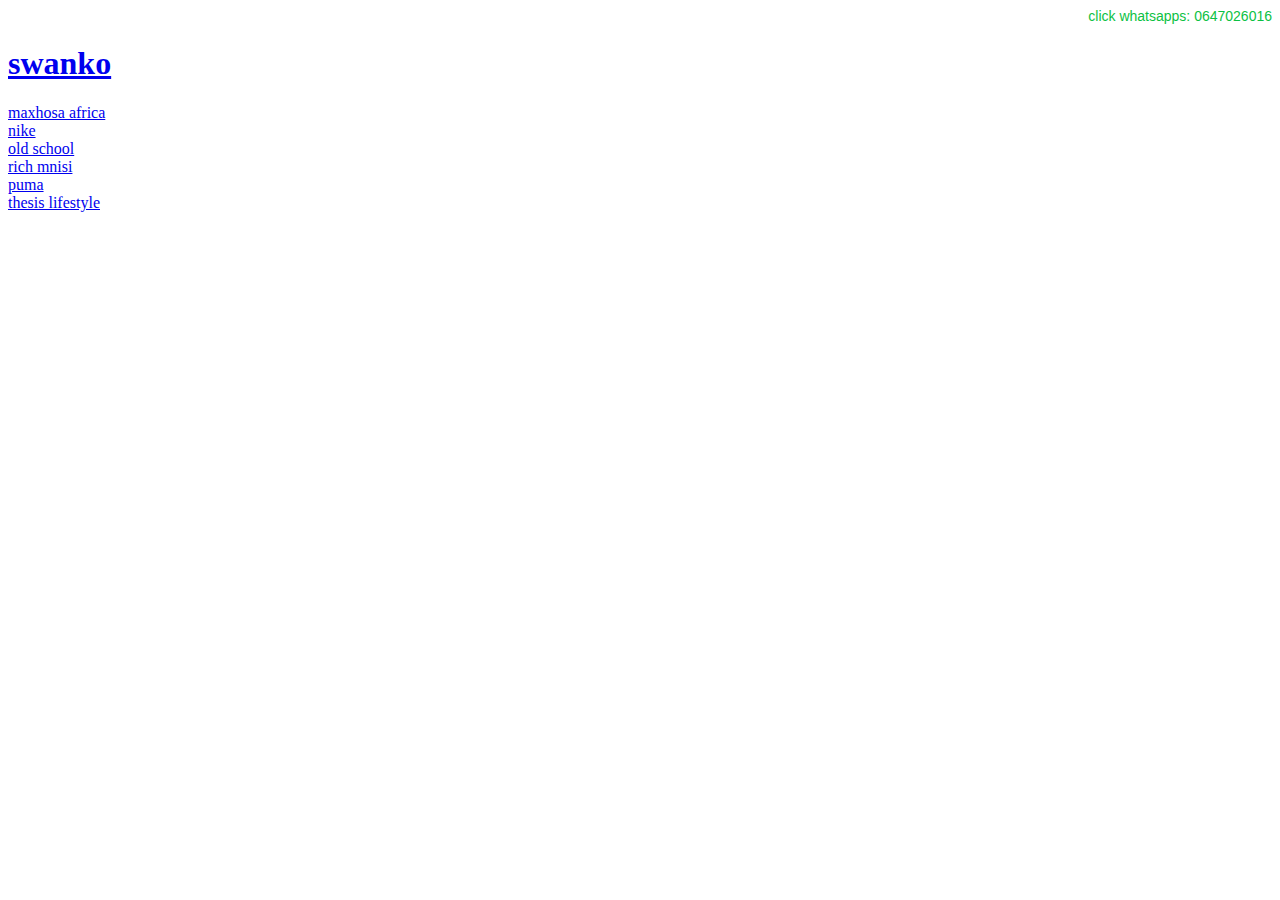
<file: index.html>
<!DOCTYPE html><html  data-capo=""><head><meta charset="utf-8">
<meta name="viewport" content="width=device-width, initial-scale=1">
<link rel="preload" as="fetch" crossorigin="anonymous" href="/_payload.json?bbb163d0-866c-4979-b1ce-1bae009e48c5">
<link rel="modulepreload" as="script" crossorigin href="/_nuxt/BXk9PHfI.js">
<link rel="modulepreload" as="script" crossorigin href="/_nuxt/0xv5bJXr.js">
<link rel="modulepreload" as="script" crossorigin href="/_nuxt/CMF-VcrP.js">
<link rel="modulepreload" as="script" crossorigin href="/_nuxt/DDun_MTw.js">
<link rel="modulepreload" as="script" crossorigin href="/_nuxt/mnng1NjT.js">
<link rel="prefetch" as="script" crossorigin href="/_nuxt/D6JJIkzT.js">
<link rel="prefetch" as="script" crossorigin href="/_nuxt/zRB5AqnU.js">
<link rel="prefetch" as="script" crossorigin href="/_nuxt/D6D1TQ0n.js">
<script type="module" src="/_nuxt/BXk9PHfI.js" crossorigin></script>
<link rel="preload" as="fetch" fetchpriority="low" crossorigin="anonymous" href="/_nuxt/builds/meta/bbb163d0-866c-4979-b1ce-1bae009e48c5.json"></head><body><div id="__nuxt"><div><!--[--><div><div type="flex" class="ant-row ant-row-end css-1p3hq3p" style=""><!--[--><div class=""><a href="https://wa.me/0647026016?text=swanko" style="color:#0CC143;">click whatsapps: 0647026016</a></div><!--]--></div></div><a href="/"><h1>swanko</h1></a><!--[--><div><!--[--><!--]--></div><!--]--><!--]--></div></div><div id="teleports"></div><script type="application/json" data-nuxt-data="nuxt-app" data-ssr="true" id="__NUXT_DATA__" data-src="/_payload.json?bbb163d0-866c-4979-b1ce-1bae009e48c5">[{"state":1,"once":3,"_errors":4,"serverRendered":7,"path":8,"prerenderedAt":9},["Reactive",2],{},["Set"],["ShallowReactive",5],{"lkzxwgqKNz":6},null,true,"/",1739926504790]</script>
<script>window.__NUXT__={};window.__NUXT__.config={public:{},app:{baseURL:"/",buildId:"bbb163d0-866c-4979-b1ce-1bae009e48c5",buildAssetsDir:"/_nuxt/",cdnURL:""}}</script></body></html>
</file>
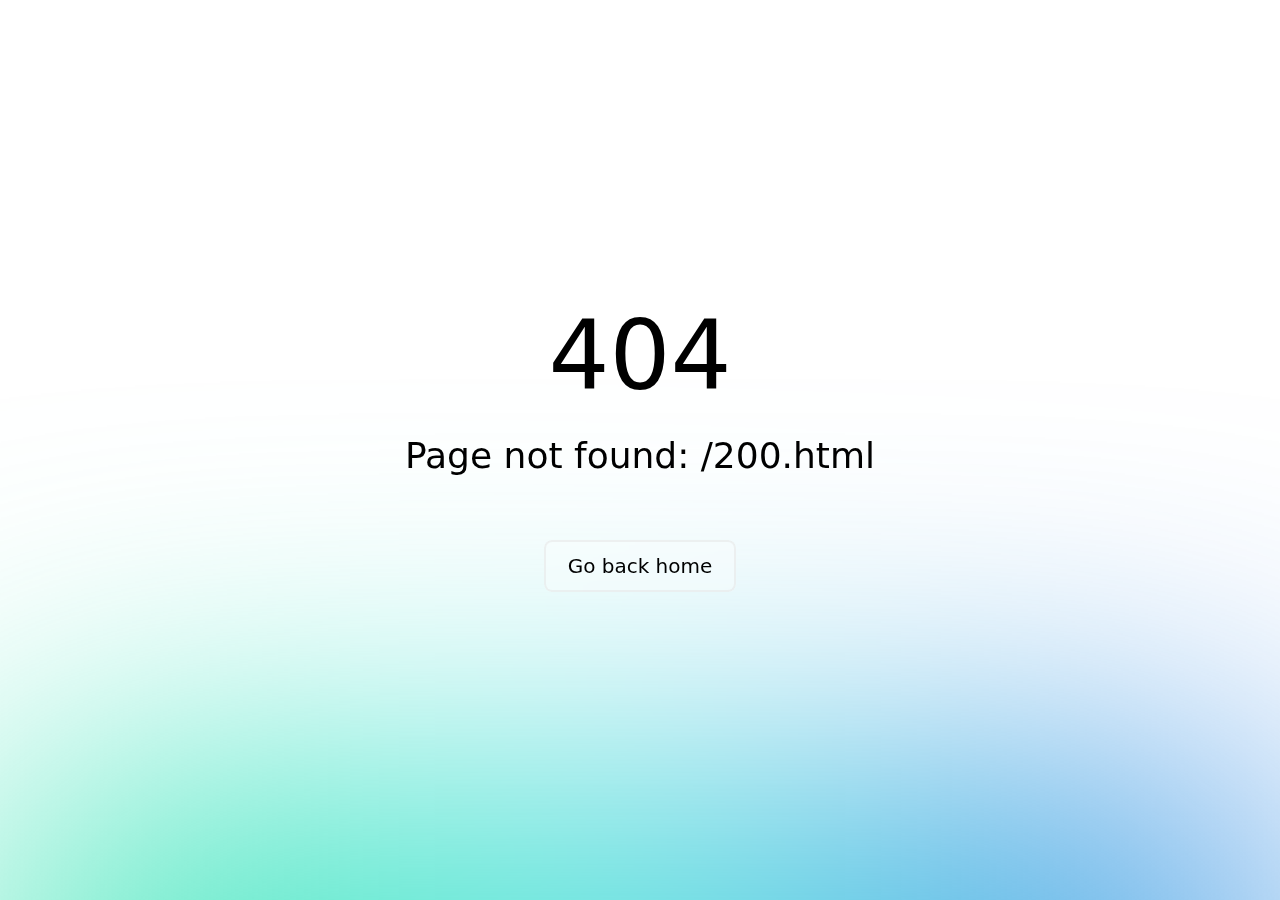
<file: 200.html>
<!DOCTYPE html><html  data-capo=""><head><meta charset="utf-8">
<meta name="viewport" content="width=device-width, initial-scale=1">
<link rel="modulepreload" as="script" crossorigin href="/_nuxt/BXk9PHfI.js">
<link rel="prefetch" as="script" crossorigin href="/_nuxt/0xv5bJXr.js">
<link rel="prefetch" as="script" crossorigin href="/_nuxt/CMF-VcrP.js">
<link rel="prefetch" as="script" crossorigin href="/_nuxt/D6JJIkzT.js">
<link rel="prefetch" as="script" crossorigin href="/_nuxt/zRB5AqnU.js">
<link rel="prefetch" as="script" crossorigin href="/_nuxt/D6D1TQ0n.js">
<script type="module" src="/_nuxt/BXk9PHfI.js" crossorigin></script></head><body><div id="__nuxt"></div><div id="teleports"></div><script type="application/json" data-nuxt-data="nuxt-app" data-ssr="false" id="__NUXT_DATA__">[{"prerenderedAt":1,"serverRendered":2},1739926504791,false]</script>
<script>window.__NUXT__={};window.__NUXT__.config={public:{},app:{baseURL:"/",buildId:"bbb163d0-866c-4979-b1ce-1bae009e48c5",buildAssetsDir:"/_nuxt/",cdnURL:""}}</script></body></html>
</file>
